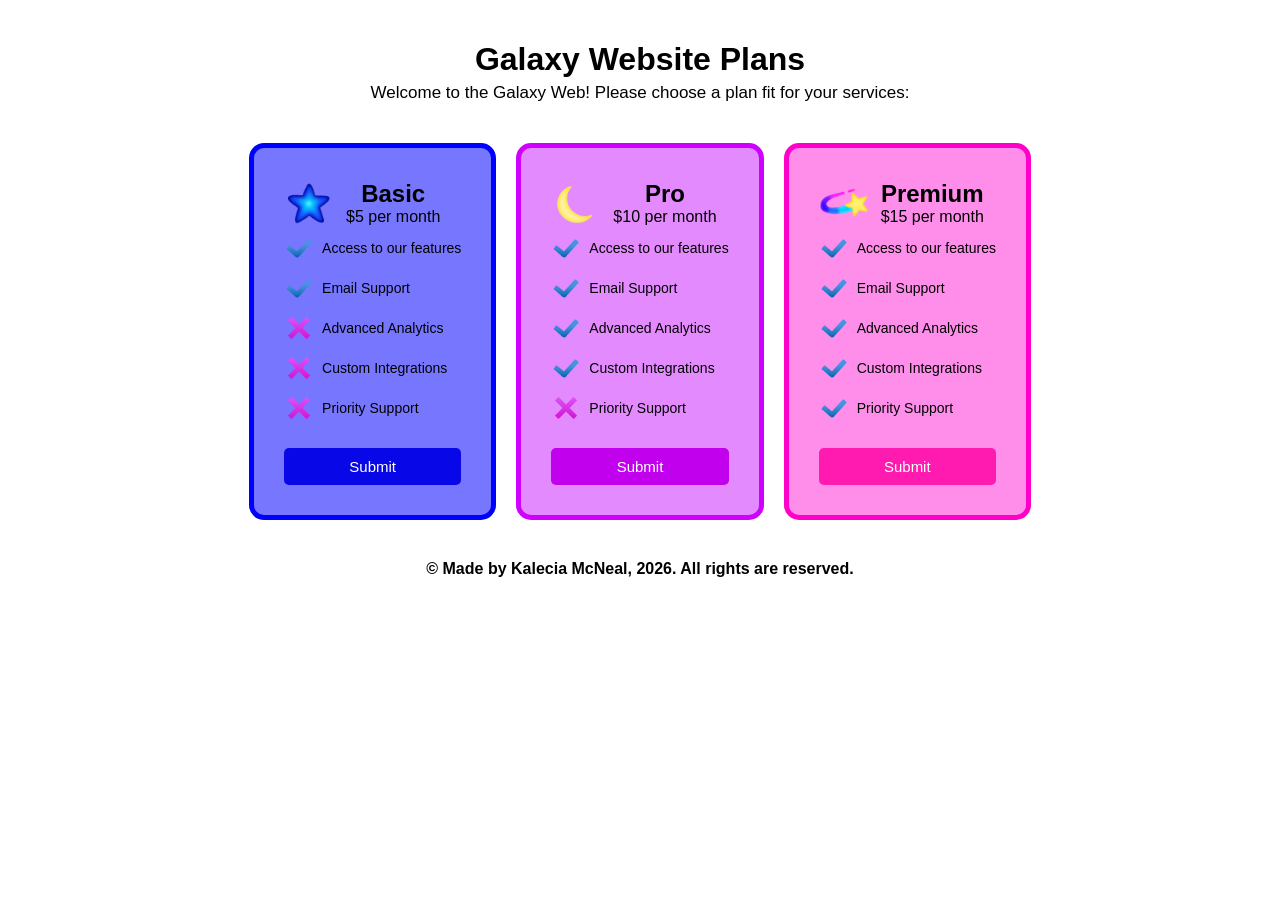
<file: Pages/Galaxy-Site/index.html>
<!DOCTYPE html>
<html lang="en">
  <head>
    <meta charset="UTF-8"/>
    <meta name="viewport" content="width=device-width, initial-scale=1.0"/>
    <title>Galaxy Website Plans</title>
    <link rel="stylesheet" href="./styles.css"/>
  </head>
  <body>
    <header>
      <h1>Galaxy Website Plans</h1>
      <p>Welcome to the Galaxy Web! Please choose a plan fit for your services:</p>
    </header>

    <main class="container">
      <div class="pricing-card one">
        <div class="card-header">
          <img src="./images/Blue_Star.png" alt="a blue star" class="logo"/>
          <div class="card-title">
            <h2>Basic</h2>
            <p class="price">$5 per month</p>
          </div>
        </div>

        <ul class="services">
          <li>
            <img src="./images/checkmark (Icons8).png" alt="a blue checkmark" class="icon"/>
            Access to our features 
          </li>
          <li>
            <img src="./images/checkmark (Icons8).png" alt="a blue checkmark" class="icon"/>
            Email Support
          </li>
          <li>
            <img src="./images/cross-mark (Icons8).png" alt="a cross mark" class="icon"/>
            Advanced Analytics 
          </li>
          <li>
            <img src="./images/cross-mark (Icons8).png" alt="a cross mark" class="icon"/>
            Custom Integrations
          </li>
          <li>
            <img src="./images/cross-mark (Icons8).png" alt="a cross mark" class="icon"/>
            Priority Support
          </li>
        </ul>

        <button class="button">Submit</button>
      </div>

      <div class="pricing-card two">
        <div class="card-header">
          <img src="./images/Crescent_Moon_🌙_.png" alt="a crescent moon" class="logo"/>
          <div class="card-title">
            <h2>Pro</h2>
            <p class="price">$10 per month</p>
          </div>
        </div>

        <ul class="services">
          <li>
            <img src="./images/checkmark (Icons8).png" alt="a blue checkmark" class="icon"/>
            Access to our features
          </li>
          <li>
            <img src="./images/checkmark (Icons8).png" alt="a blue checkmark" class="icon"/>
            Email Support
          </li>
          <li>
            <img src="./images/checkmark (Icons8).png" alt="a blue checkmark" class="icon"/>
            Advanced Analytics 
          </li>
          <li>
            <img src="./images/checkmark (Icons8).png" alt="a blue checkmark" class="icon"/>
            Custom Integrations
          </li>
          <li>
            <img src="./images/cross-mark (Icons8).png" alt="a cross mark" class="icon"/>
            Priority Support
          </li>
        </ul>
        
        <button class="button">Submit</button>
      </div>

      <div class="pricing-card three">
        <div class="card-header">
          <img src="./images/Rainbow_Star_Trail_3.png" alt="a rainbow star trail" class="logo"/>
          <div class="card-title">
            <h2>Premium</h2>
            <p class="price">$15 per month</p>
          </div>
        </div>

        <ul class="services">
          <li>
           <img src="./images/checkmark (Icons8).png" alt="a blue checkmark" class="icon"/>
           Access to our features 
          </li>
          <li>
            <img src="./images/checkmark (Icons8).png" alt="a blue checkmark" class="icon"/>
            Email Support
          </li>
          <li>
            <img src="./images/checkmark (Icons8).png" alt="a blue checkmark" class="icon"/>
            Advanced Analytics
          </li>
          <li>
            <img src="./images/checkmark (Icons8).png" alt="a blue checkmark" class="icon"/>
            Custom Integrations
          </li>
          <li>
            <img src="./images/checkmark (Icons8).png" alt="a blue checkmark" class="icon"/>
            Priority Support
          </li>
        </ul>

        <button class="button">Submit</button>
      </div>
    </main>

    <footer>
      <p>&copy; Made by Kalecia McNeal, 2026. All rights are reserved.</p>
    </footer>
  </body>
</html>
</file>
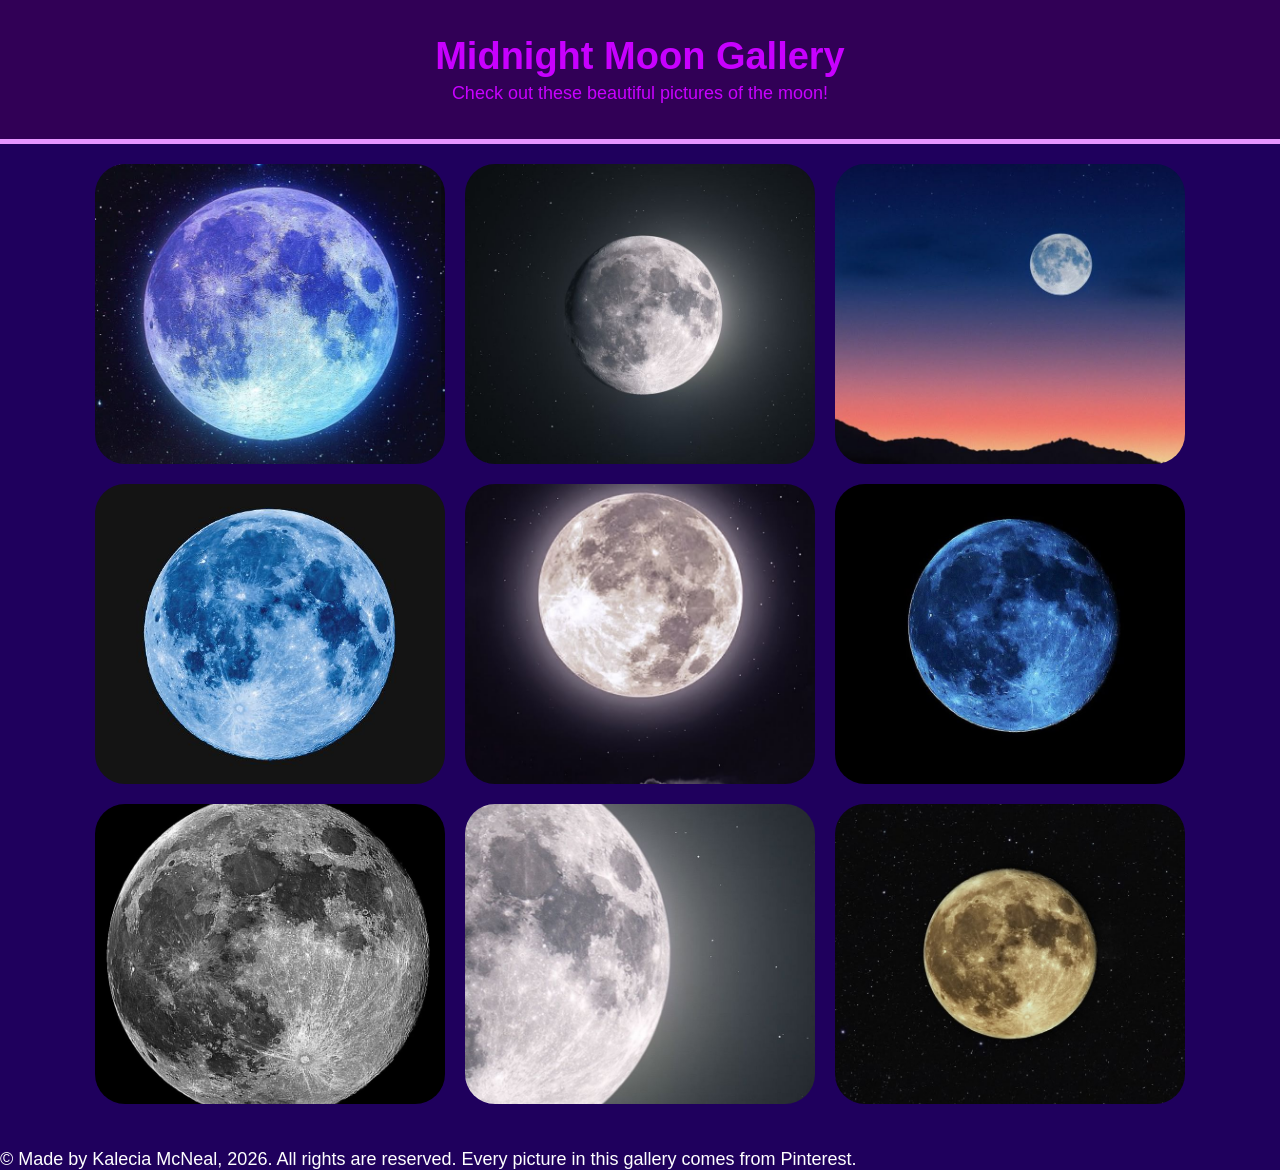
<file: Pages/Moon-Gallery/index.html>
<!DOCTYPE html>
<html lang="en">
  <head>
    <meta charset="UTF-8"/>
    <meta name="viewport" content="width=device-width, initial-scale=1.0"/>
    <title>My Moon Gallery</title>
    <link rel="stylesheet" href="./styles.css"/>
  </head>
  <body>
    <header class="header">
      <h1>Midnight Moon Gallery</h1>
      <p>Check out these beautiful pictures of the moon!</p>
    </header>

    <main>
      <div class="gallery">
        <img src="./images/moon-1.jpg" alt="Glowing blue moon"/>
        <img src="./images/moon-2.png" alt="Realistic full moon"/>
        <img src="./images/moon-3.jpg" alt="Moon at sunset over mountains"/>
        <img src="./images/moon-4.jpg" alt="A blue moon"/>
        <img src="./images/moon-5.jpg" alt="Glowing moon over clouds"/>
        <img src="./images/moon-6.jpg" alt="A blue moon"/>
        <img src="./images/moon-7.jpg" alt="Close up of the moon"/>
        <img src="./images/moon-8.png" alt="A picture of the moon's right side"/>
        <img src="./images/moon-9.jpg" alt="A yellow moon"/>
      </div>
    </main>

    <footer>
      <p>&copy; Made by Kalecia McNeal, 2026. All rights are reserved. Every picture in this gallery comes from Pinterest.</p>
    </footer>
  </body>
</html>
</file>
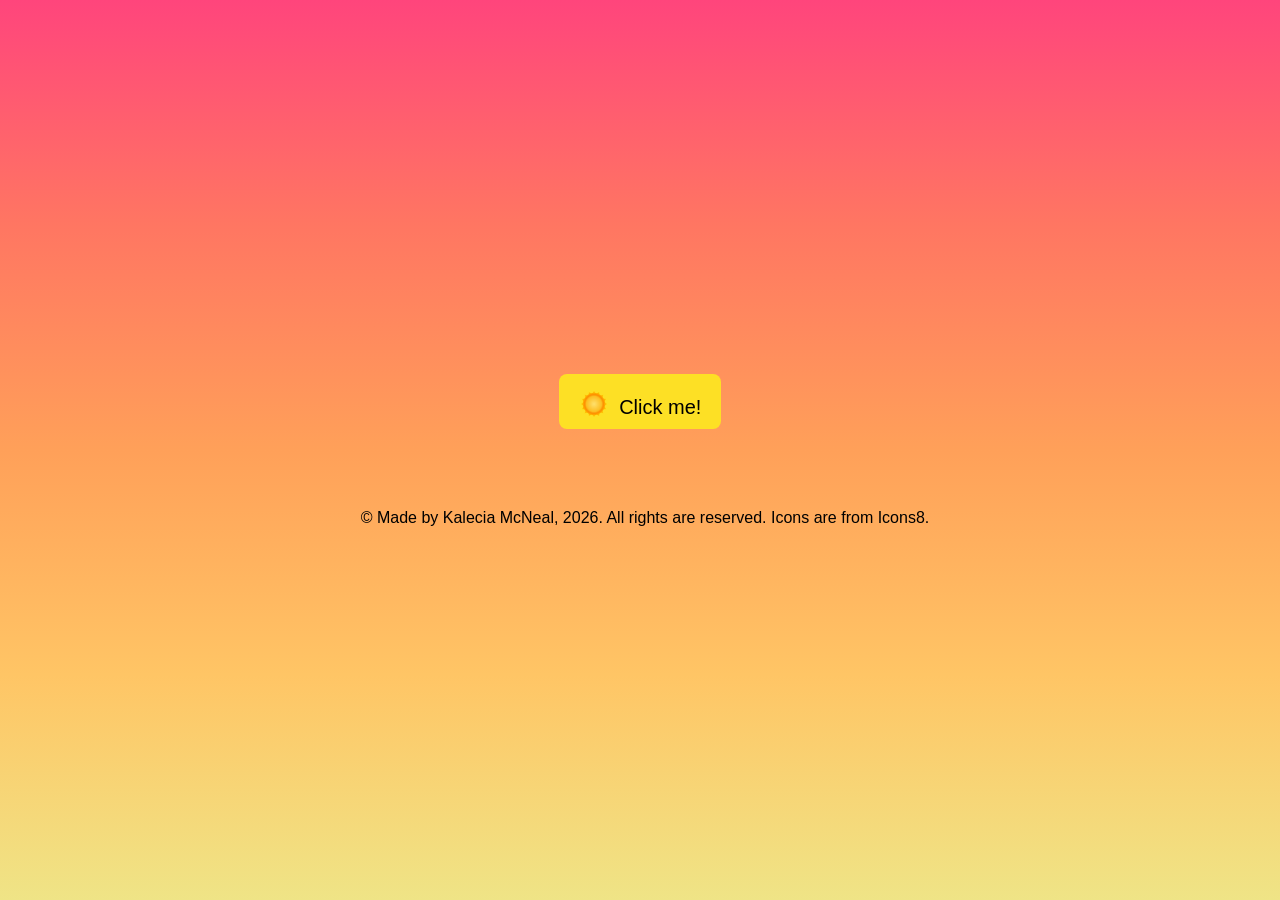
<file: Pages/NightDay-Toggle/index.html>
<!DOCTYPE html>
<html lang="en">
  <head>
    <meta charset="UTF-8"/>
    <meta name="viewport" content="width=device-width, initial-scale=1.0"/>
    <title>My HTML template</title>
    <link rel="stylesheet" href="./styles.css"/>
  </head>
  <body>

    <main class="container">
      <button id="theme-toggle"> 
        <img id="toggle-icon" src="./images/Sun (Icons 8).png" alt="sun-toggle"/>
        Click me!
      </button>
    </main>

    <footer>
      <p>&copy; Made by Kalecia McNeal, 2026. All rights are reserved. Icons are from Icons8.</p>
    </footer>
  </body>

  <script src="./main.js"></script> <!--Main JS script for this project-->
</html>
</file>
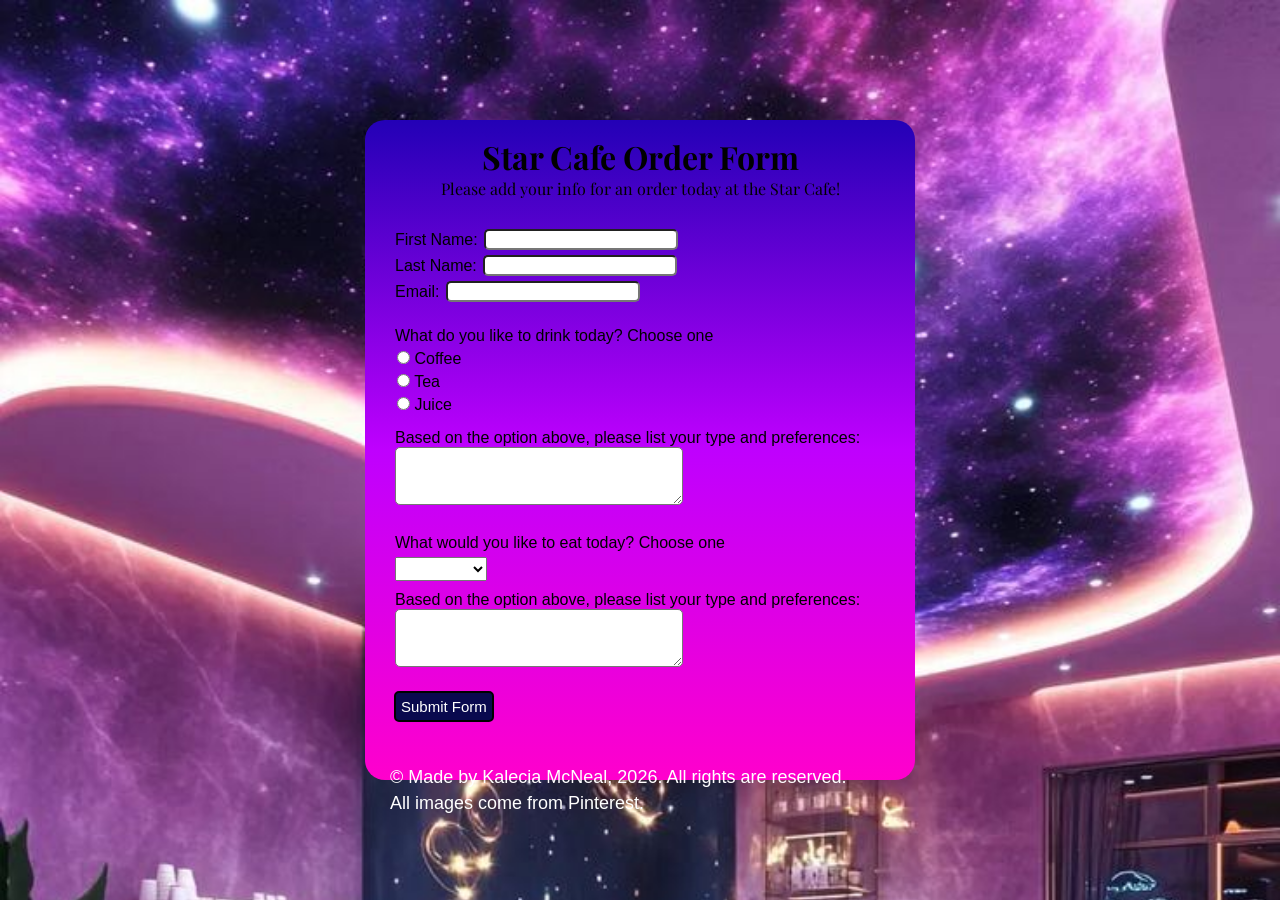
<file: Pages/StarCafe-Form/index.html>
<!DOCTYPE html>
<html lang="en">
  <head>
    <meta charset="UTF-8"/>
    <meta name="viewport" content="width=device-width, initial-scale=1.0"/>
    <title>My StarCafe Form</title>
    <link rel="stylesheet" href="./styles.css"/>
  </head>
  <body>
    <header>
      <h1>Star Cafe Order Form</h1>
      <p>Please add your info for an order today at the Star Cafe!</p>
    </header>
 
    <main>
      <form action="/Web/Pages/StarCafe-Form/index.html" method="post">
        <div class="name-input">
          <p>
            <label for="fname">First Name:</label>
            <input type="text" id="fname" name="fname">
          </p>
          <p>
            <label for="lname">Last Name:</label>
            <input type="text" id="lname" name="lname">
          </p>
          <p>
            <label for="email">Email:</label>
            <input type="email" id="email" name="email">
          </p>
        </div>

        <div class="drink">
          <p>What do you like to drink today? Choose one</p>
          <p>
            <input type="radio" id="coffee" name="drink" value="coffee"/>
            <label for="coffee">Coffee</label>
          </p>

          <p>
            <input type="radio" id="tea" name="drink" value="tea"/>
            <label for="tea">Tea</label>
          </p>

          <p>
            <input type="radio" id="juice" name="drink" value="juice"/>
            <label for="juice">Juice</label>
          </p>

            <p class="label">
              <label for="drink-notes">Based on the option above, please list your type and preferences:</label><br>
              <textarea id="drink-notes" name="drink-notes" rows="3" cols="30"></textarea>
            </p>
        </div>

        <div class="food">
          <p>What would you like to eat today? Choose one</p>
          <select name="food" id="food">
            <option value=""></option>
            <option value="toast">Toast (Jam)</option>
            <option value="croissant">Croissant</option>
            <option value="hash-brown">Hashbrown</option>
            <option value="donut">Donut</option>
            <option value="fruit-bowl">Fruit Bowl</option>
          </select><br>

            <p class="label">
              <label for="food-notes">Based on the option above, please list your type and preferences:</label><br>
              <textarea id="food-notes" name="food-notes" rows="3" cols="30"></textarea>
            </p>
        </div>

        <p>
          <button type="submit" onclick="alert('Thank you, your order is received!')">Submit Form</button>
        </p>
      </form>
    </main>

    <footer>
      <p>&copy; Made by Kalecia McNeal, 2026. All rights are reserved.</p>
      <p>All images come from Pinterest.</p>
    </footer>
  </body>
</html>
</file>
<file: Pages/Galaxy-Site/styles.css>
*{
  box-sizing: border-box;
  margin: 0;
  padding: 0; 
}

html{
  background-image: url("https://i.pinimg.com/1200x/da/c2/12/dac21266790350997eaa339db2df1cbf.jpg");
  background-repeat: no-repeat;
  background-size: cover;
  min-height: 100vh;
}

body{
  display: flex;
  flex-direction: column;
  align-items: center;
  justify-content: space-evenly;
  margin: 8px;
  padding: 28px;
  font-family: 'Segoe UI', Tahoma, Geneva, Verdana, sans-serif;
}

header{
  display: block;
  padding: 5px;
  text-align: center;
}

h1{
  font-size: 32px;
  padding-bottom: 5px;
}

header p{
  font-size: 17px;
  padding-bottom: 15px; 
}

.container{
  display: flex; 
  flex-wrap: wrap;
  flex: 1 1 250px;
  justify-content: center;
  align-items: center;
  gap: 20px;
  width: 80%;
  max-width: 900px;
  padding: 20px; 
}

.pricing-card{
  padding: 30px;
  text-align: center;
  display: flex; 
  flex-direction: column;
  justify-content: space-between; 
}

.one{
  background-color: rgb(118, 118, 255);
  border: 5px solid blue; 
  border-radius: 15px; 
}

.two{
  background-color: rgb(228, 138, 255); 
  border: 5px solid rgb(208, 0, 255); 
  border-radius: 15px;
}

.three{
  background-color: rgb(255, 142, 234);
  border: 5px solid rgb(255, 0, 200); 
  border-radius: 15px; 
}

.card-header{
  display: flex; 
  align-items: center; 
  gap: 12px;
}

.card-title h2, .card-title p{
  text-align: center;
}

h2, p{
  text-align: center;
}

.services{
  list-style-type: none;
  padding: 0; 
  text-align: left;
}

li{
  padding: 5px 0; 
  font-size: 14px;
  display: flex; 
  align-items: center;
  gap: 8px; 
  font-weight: 500;
}

button{
  padding: 10px; 
  margin-top: 20px;
  border-radius: 5px;
  border: none;
  font-size: 15px;
  color: white; 
}

.one button{
  background-color: rgb(7, 7, 232); 
}

.two button{
  background-color: rgb(193, 0, 237);
}

.three button{
  background-color: rgb(255, 27, 175); 
}

footer{
  padding-top: 20px;
  font-weight: bold;
}

.logo{
  width: 50px;
  height: 50px;
  float: left; 
}

.icon{
  width: 30px;
  height: 30px;
  flex-shrink: 0; 
}
</file>
<file: Pages/Moon-Gallery/styles.css>
*{
  box-sizing: border-box;
  margin: 0;
  padding: 0; 
}

html{
  min-height: 100vh;
  min-width: 100vh;
  font-family: 'Segoe UI', Tahoma, Geneva, Verdana, sans-serif;
}

body{
  margin: 0; 
  background-color: rgb(31, 0, 93);
}

header{
  width: 100vw;
  text-align: center;
  padding: 35px;
  background-color: rgb(49, 0, 86);
  color: rgb(200, 0, 255);
  border-bottom: 5px solid rgb(230, 148, 255);
}

h1{
  font-size: 38px;
}

p{
  font-size: 18px;
  padding-top: 5px;
}

footer{
  font-size: 20px;
  color: white;
}

.gallery{ /*Parent container*/
  display: flex;
  flex-flow: row wrap;
  justify-content: center;
  align-items: center;
  gap: 20px;
  max-width: 1400px;
  margin: 0 auto;
  padding: 20px 10px;
}

.gallery img{
  width: 100%; /*takes full width of container*/
  max-width: 350px; /*maxi width of images*/
  height: 300px;
  object-fit: cover; /*makes image fit*/
  border-radius: 30px;
}

.gallery::after { /*helps move images equally*/
  content: ""; /*Used to initialize settings*/
  width: 350px;
}
</file>
<file: Pages/NightDay-Toggle/styles.css>
:root, :root.daytime {
  --color-bg: linear-gradient(to top, #efe486, #ffc565, #ffa059, #ff7662, #ff457c);
  --color-fg: #000000;
  --btn-bg: #fde025;      /* new: day button background */
  --btn-text: #000000;    /* new: day button text */
} /*Theme for day*/

:root.nighttime {
  --color-bg: linear-gradient(to bottom, #340C89, #5114AB, #7A17D6, #AF41FF, #EE53FF);
  --color-fg: #ffffff;
  --btn-bg: #2a0a5e;      /* new: night button background — pick any color you like */
  --btn-text: #ffffff;    /* new: night button text */
}

*{
  box-sizing: border-box;
  margin: 0;
  padding: 0; 
}

html{
  min-height: 100vh
}

body {
  background: var(--color-bg);
  color: var(--color-fg);
  min-height: 100vh;
  transition: background 0.4s ease, color 0.4s ease;
  display: flex;
  flex-direction: column;
  justify-content: center;
  align-items: center;
  font-family: 'Segoe UI', Tahoma, Geneva, Verdana, sans-serif;
  gap: 80px;
}

#theme-toggle {
  background: var(--btn-bg);
  color: var(--btn-text);
  font-size: 25px;
  border: none;
  border-radius: 8px;
  padding: 10px 20px;
  cursor: pointer;
  transition: background 0.4s ease, color 0.4s ease;
  text-align: center;
}

img{
  position: relative; 
  width: 30px;
  top: 5px;
  right: 5px;
}

@media (min-width: 200px){
  img{
    width: 30px;
    position: relative; 
    bottom: 2px;
    margin-left: 5px;
  }

  body{
    padding: 20px;
  }

  #theme-toggle{
    font-size: 20px;
    text-align: center;
  }

  p{
    text-align: center;
    padding-left: 10px;
  }
}
</file>
<file: Pages/StarCafe-Form/styles.css>
/*Imported fonts*/
@import url('https://fonts.googleapis.com/css2?family=Playfair+Display:ital,wght@0,400..900;1,400..900&display=swap');

*{
  box-sizing: border-box;
  margin: 0;
  padding: 0; 
}

html{
  background: url(./images/background.png);
  background-repeat: no-repeat;
  background-size: cover;
  display: flex;
  justify-content: center;
  align-items: center;
  min-height: 100vh;
}

body{
  display: flex;
  flex-direction: column;
  align-content: center;
  height: 660px;
  width: 550px;
  background: linear-gradient(to bottom, rgb(35, 1, 182), rgb(191, 0, 254), rgb(255, 0, 204));
  border-radius: 20px;
}

header{
  padding: 15px;
  text-align: center;
  font-family: 'Playfair Display', serif;
}

main{
  padding: 15px;
  font-family: 'Segoe UI', Tahoma, Geneva, Verdana, sans-serif;
}

main, div{
  padding: 15px;
  margin-top: -10px;
  font-size: 16px;
}

select, p{
  padding-bottom: 5px;
}

.label{
  padding-top: 10px;
}

input{
  border-radius: 5px;
  font-size: 15px;
  margin-left: 2px;
}

textarea{
  border-radius: 5px;
  font-size: 15px;
  padding-top: 2px;
}

button{
  font-size: 15px;
  border-radius: 5px;
  border: 2px solid black; 
  margin-left: 14px;
  padding: 5px;
  background-color: rgb(9, 9, 78);
  color: white;
}

button:hover{
  background-color: rgb(254, 0, 157);
}
footer{
  padding: 25px;
  color: white;
  font-size: 18px;
  font-family: 'Segoe UI', Tahoma, Geneva, Verdana, sans-serif;
}
</file>
